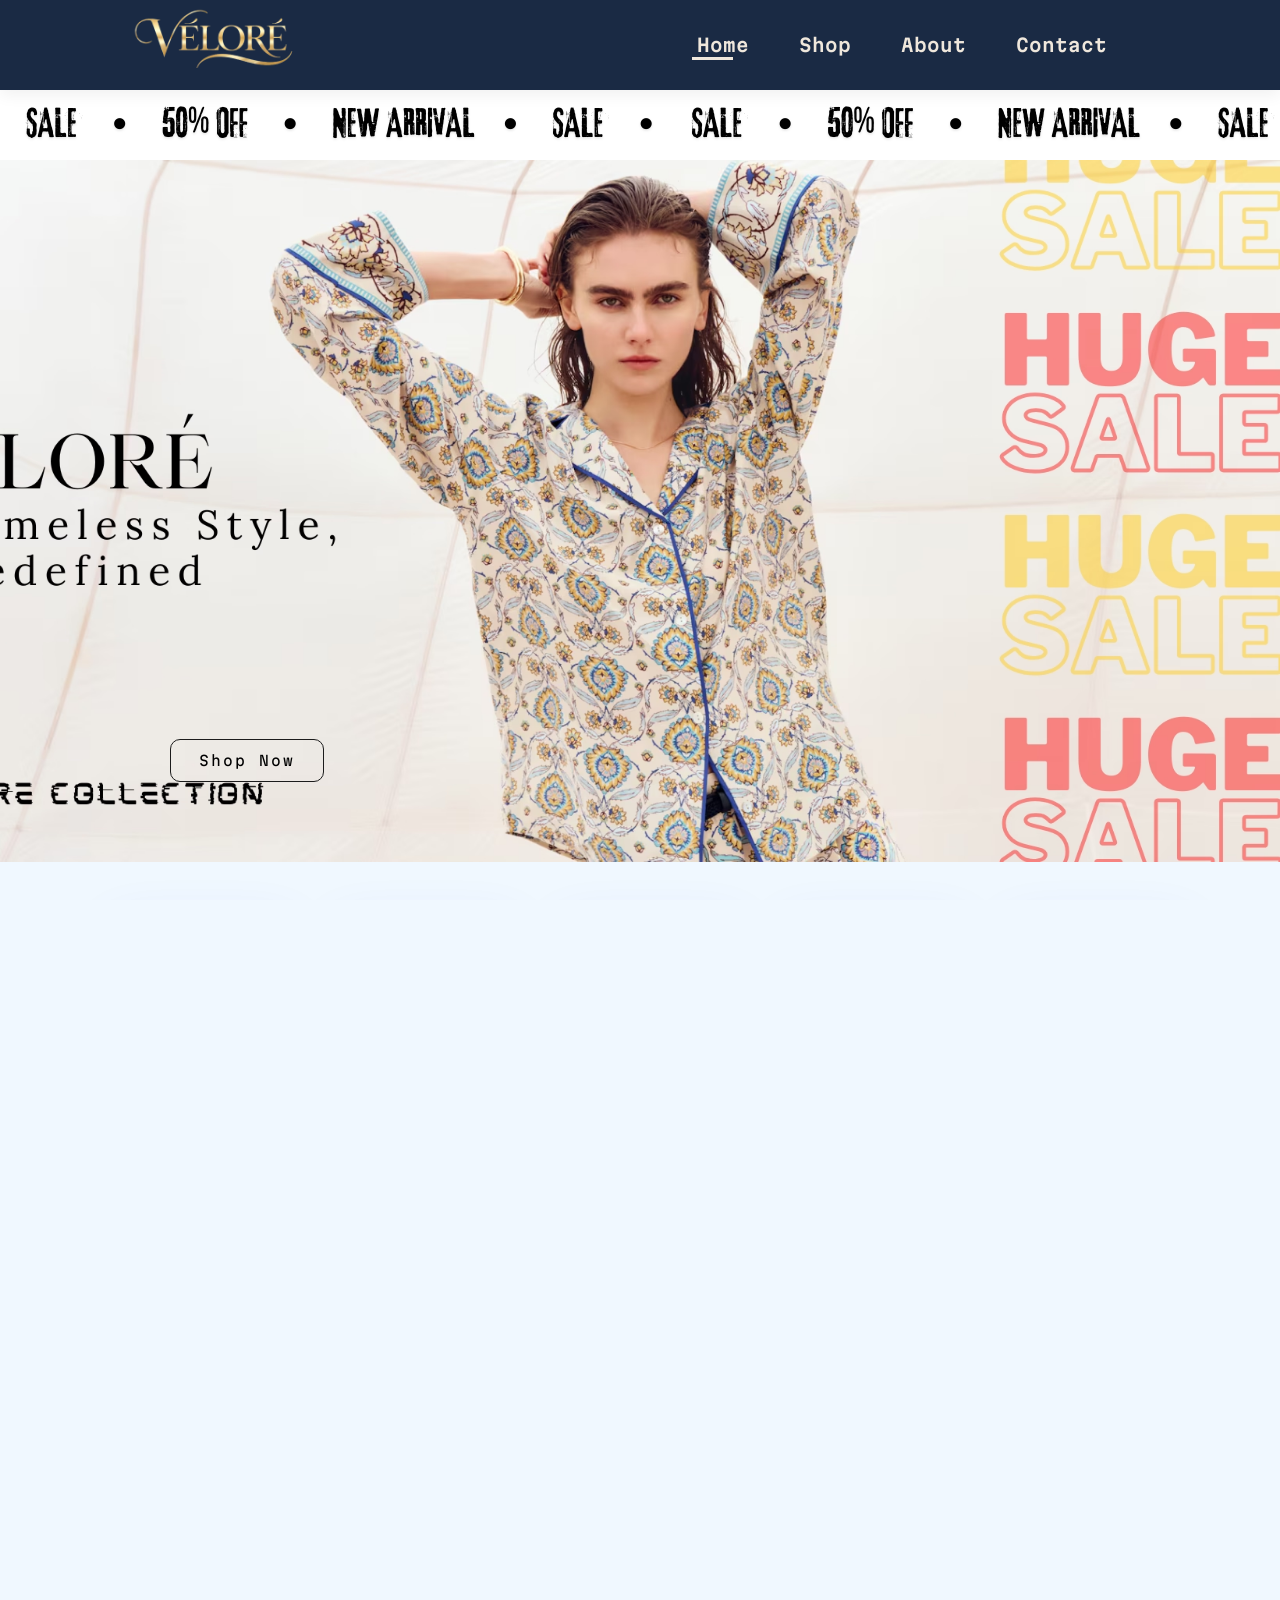
<file: index.html>
<!doctype html>
<html lang="en">

<head>
  <meta charset="UTF-8" />
  <meta name="viewport" content="width=device-width, initial-scale=1.0" />
  <title>Velore-Luxury Styling</title>
  <link rel="stylesheet" href="https://pro.fontawesome.com/releases/v5.10.0/css/all.css" />
  <link rel="stylesheet" href="style.css" />
</head>

<body>
  <header id="header">
    <a href="#"><img src="asset\log.png" class="logo" alt="" /></a>
    <div>
      <ul id="navbar">
        <li><a class="active" href="index.html">Home</a></li>
        <li><a href="shop.html">Shop</a></li>
        <li><a href="about.html">About</a></li>
        <li><a href="contact.html">Contact</a></li>
        <li><a href="cart.html"><i class="far fa-shopping-bag"></i></a></li>
      </ul>
    </div>
  </header>

  <main>
    <section id="feature">
      <div class="sale-strip">
        <div class="sale-track">
          <img src="asset/strip.png" />
          <img src="asset/strip.png" />
        </div>
      </div>
    </section>

    <section id="hero">
      <a href="shop.html" class="btn-shop">Shop Now</a>
    </section>

    <section id="feattag" class="section-p1">
      <div class="fe-box">
        <img src="asset\feature\f1.png" alt="" />
        <h6>Free Shipping</h6>
      </div>
      <div class="fe-box">
        <img src="asset\feature\f2.png" alt="" />
        <h6>Online Shopping</h6>
      </div>
      <div class="fe-box">
        <img src="asset\feature\f3.png" alt="" />
        <h6>Cheaper Prices</h6>
      </div>
      <div class="fe-box">
        <img src="asset\feature\f4.png" alt="" />
        <h6>Brand Partners</h6>
      </div>
      <div class="fe-box">
        <img src="asset\feature\f6.png" alt="" />
        <h6>24/7 Support</h6>
      </div>
    </section>

    <section id="product1" class="section-p1">
      <h2>Featured Products</h2>
      <p>Check out our latest featured products!</p>
      <div class="product_containers">
        <div class="products">
          <img src="asset\products\f1.jpg" alt="" />
          <div class="descriptions">
            <span>Product Name</span>
            <h5>Product Description</h5>
            <div class="stars"></div>
            <i class="fas fa-star"></i>
            <i class="fas fa-star"></i>
            <i class="fas fa-star"></i>
            <i class="fas fa-star"></i>
            <i class="fas fa-star"></i>
            <h4>$74.99</h4>
          </div>
          <a href="#"><i class="fal fa-shopping-cart cart"></i></a>
        </div>
        <div class="products">
          <img src="asset\products\f2.jpg" alt="" />
          <div class="descriptions">
            <span>Product Name</span>
            <h5>Product Description</h5>
            <div class="stars"></div>
            <i class="fas fa-star"></i>
            <i class="fas fa-star"></i>
            <i class="fas fa-star"></i>
            <i class="fas fa-star"></i>
            <i class="fas fa-star"></i>
            <h4>$74.99</h4>
          </div>
          <a href="#"><i class="fal fa-shopping-cart cart"></i></a>
        </div>
        <div class="products">
          <img src="asset\products\f3.jpg" alt="" />
          <div class="descriptions">
            <span>Product Name</span>
            <h5>Product Description</h5>
            <div class="stars"></div>
            <i class="fas fa-star"></i>
            <i class="fas fa-star"></i>
            <i class="fas fa-star"></i>
            <i class="fas fa-star"></i>
            <i class="fas fa-star"></i>
            <h4>$74.99</h4>
          </div>
          <a href="#"><i class="fal fa-shopping-cart cart"></i></a>
        </div>
        <div class="products">
          <img src="asset\products\f4.jpg" alt="" />
          <div class="descriptions">
            <span>Product Name</span>
            <h5>Product Description</h5>
            <div class="stars"></div>
            <i class="fas fa-star"></i>
            <i class="fas fa-star"></i>
            <i class="fas fa-star"></i>
            <i class="fas fa-star"></i>
            <i class="fas fa-star"></i>
            <h4>$74.99</h4>
          </div>
          <a href="#"><i class="fal fa-shopping-cart cart"></i></a>
        </div>
        <div class="products">
          <img src="asset\products\f5.jpg" alt="" />
          <div class="descriptions">
            <span>Product Name</span>
            <h5>Product Description</h5>
            <div class="stars"></div>
            <i class="fas fa-star"></i>
            <i class="fas fa-star"></i>
            <i class="fas fa-star"></i>
            <i class="fas fa-star"></i>
            <i class="fas fa-star"></i>
            <h4>$74.99</h4>
          </div>
          <a href="#"><i class="fal fa-shopping-cart cart"></i></a>
        </div>
        <div class="products">
          <img src="asset\products\f6.jpg" alt="" />
          <div class="descriptions">
            <span>Product Name</span>
            <h5>Product Description</h5>
            <div class="stars"></div>
            <i class="fas fa-star"></i>
            <i class="fas fa-star"></i>
            <i class="fas fa-star"></i>
            <i class="fas fa-star"></i>
            <i class="fas fa-star"></i>
            <h4>$74.99</h4>
          </div>
          <a href="#"><i class="fal fa-shopping-cart cart"></i></a>
        </div>
      </div>
    </section>

    <section id="banner" class="section-m1">
      <h4>Repair Services</h4>
      <h2>Up to <span>70% Off</span> - All T-Shirts & Accessories</h2>
      <button id="btn">Explore More</button>
    </section>

      <section id="product1" class="section-p1">
      <h2>New Arrivals</h2>
      <p>Formal Collection, Morden Design</p>
      <div class="product_containers">
        <div class="products">
          <img src="asset\products\n1.jpg" alt="" />
          <div class="descriptions">
            <span>Product Name</span>
            <h5>Product Description</h5>
            <div class="stars"></div>
            <i class="fas fa-star"></i>
            <i class="fas fa-star"></i>
            <i class="fas fa-star"></i>
            <i class="fas fa-star"></i>
            <i class="fas fa-star"></i>
            <h4>$74.99</h4>
          </div>
          <a href="#"><i class="fal fa-shopping-cart cart"></i></a>
        </div>
        <div class="products">
          <img src="asset\products\n2.jpg" alt="" />
          <div class="descriptions">
            <span>Product Name</span>
            <h5>Product Description</h5>
            <div class="stars"></div>
            <i class="fas fa-star"></i>
            <i class="fas fa-star"></i>
            <i class="fas fa-star"></i>
            <i class="fas fa-star"></i>
            <i class="fas fa-star"></i>
            <h4>$74.99</h4>
          </div>
          <a href="#"><i class="fal fa-shopping-cart cart"></i></a>
        </div>
        <div class="products">
          <img src="asset\products\n3.jpg" alt="" />
          <div class="descriptions">
            <span>Product Name</span>
            <h5>Product Description</h5>
            <div class="stars"></div>
            <i class="fas fa-star"></i>
            <i class="fas fa-star"></i>
            <i class="fas fa-star"></i>
            <i class="fas fa-star"></i>
            <i class="fas fa-star"></i>
            <h4>$74.99</h4>
          </div>
          <a href="#"><i class="fal fa-shopping-cart cart"></i></a>
        </div>
        <div class="products">
          <img src="asset\products\n5.jpg" alt="" />
          <div class="descriptions">
            <span>Product Name</span>
            <h5>Product Description</h5>
            <div class="stars"></div>
            <i class="fas fa-star"></i>
            <i class="fas fa-star"></i>
            <i class="fas fa-star"></i>
            <i class="fas fa-star"></i>
            <i class="fas fa-star"></i>
            <h4>$74.99</h4>
          </div>
          <a href="#"><i class="fal fa-shopping-cart cart"></i></a>
        </div>
      </div>
    </section>

    <section id="updates" class="section-p1">
      <div id="noti">
        <h4>Sign up for updates!</h4>
        <p>Subscribe to our newsletter and be the first to know about <br> 
          new products and <span>exclusive special offers</span></p>
      </div>
      <div class="form">
        <input type="text" placeholder="Enter your email address" />
        <button id="btn">Sign up</button>
      </div>
    </section>

  </main>

  <footer class="section-p1">
    <div class="col">
      <h4>Contact</h4>
      <p><strong>Address: </strong>123 Main Street, Anytown, USA</p>
      <p><strong>Phone: </strong>(123) 456-7890</p>
      <p><strong>Email: </strong>info@company.com
    </div>

    <section class="section-m1">
      <div class="app">
        <h4>Download Our App</h4>
        <p>Get access to exclusive app features and offers!</p>
      </div>
      <br>
      <hr>
      <br>
      <h3>More UI Loading ....</h3>
    </section>
  </footer>
  
</body>

</html>
</file>
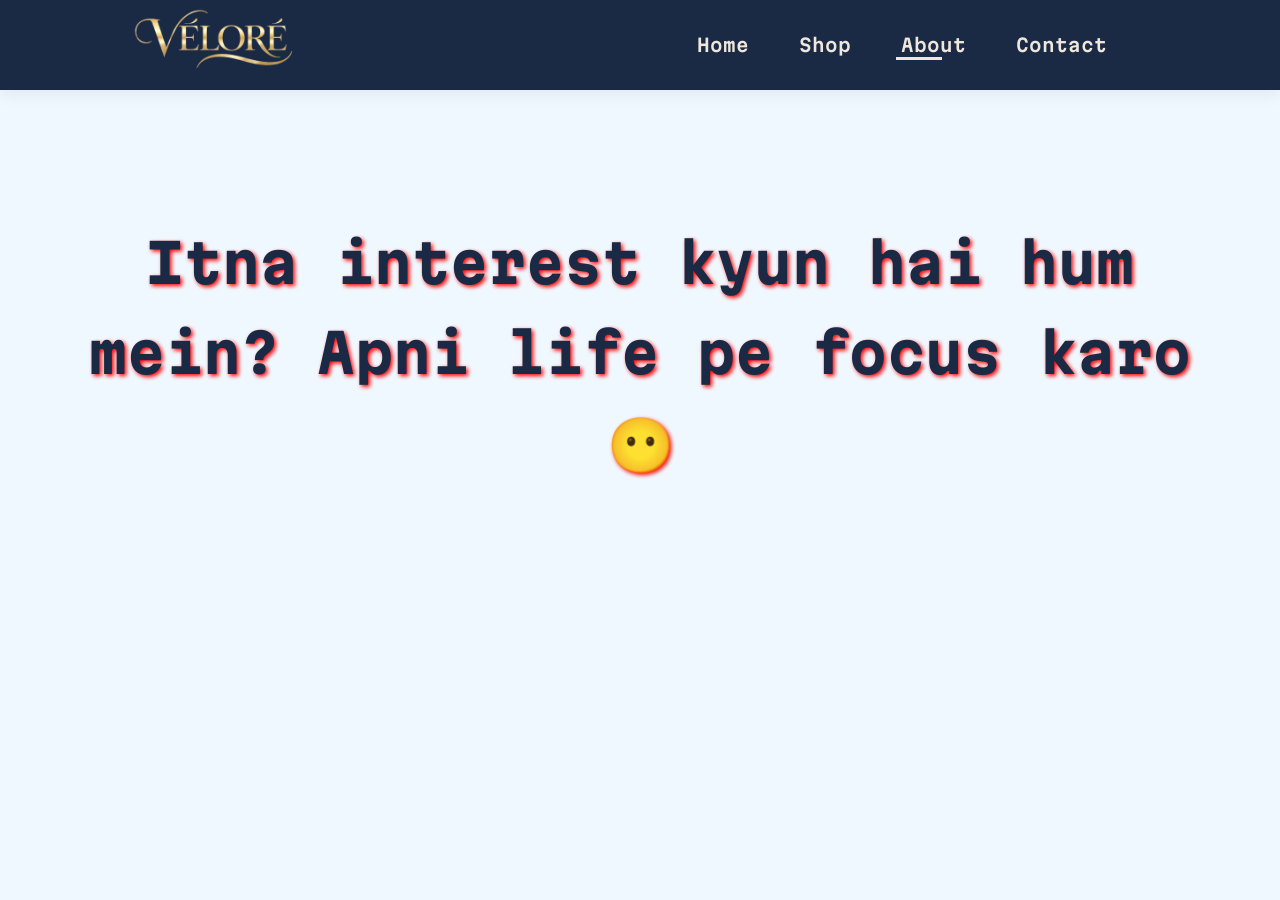
<file: about.html>
<!doctype html>
<html lang="en">

<head>
  <meta charset="UTF-8" />
  <meta name="viewport" content="width=device-width, initial-scale=1.0" />
  <title>Ecom</title>
  <link rel="stylesheet" href="https://pro.fontawesome.com/releases/v5.10.0/css/all.css" />
  <link rel="stylesheet" href="style.css" />
</head>

<body>
  <header id="header">
    <a href="#"><img src="asset\log.png" class="logo" alt="" /></a>
    <div>
      <ul id="navbar">
        <li><a href="index.html">Home</a></li>
        <li><a  href="shop.html">Shop</a></li>
        <li><a class="active" href="about.html">About</a></li>
        <li><a  href="contact.html">Contact</a></li>
        <li><a href="cart.html"><i class="far fa-shopping-bag"></i></a></li>
      </ul>
    </div>
  </header>

  <main>
     <h1 class="funny">Itna interest kyun hai hum mein? Apni life pe focus karo 😶</h1>
  </main>

  
</body>

</html>
</file>
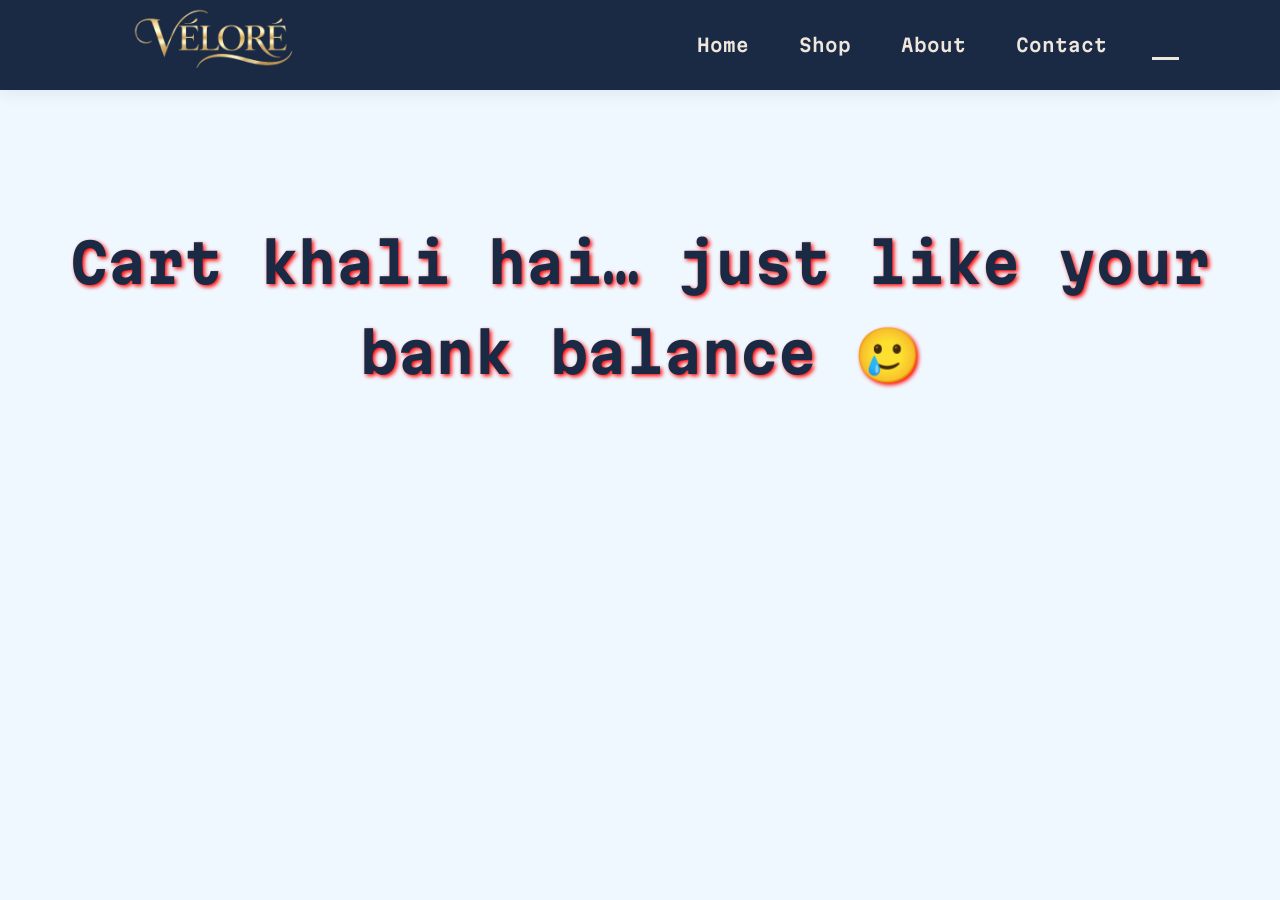
<file: cart.html>
<!doctype html>
<html lang="en">

<head>
  <meta charset="UTF-8" />
  <meta name="viewport" content="width=device-width, initial-scale=1.0" />
  <title>Ecom</title>
  <link rel="stylesheet" href="https://pro.fontawesome.com/releases/v5.10.0/css/all.css" />
  <link rel="stylesheet" href="style.css" />
</head>

<body>
  <header id="header">
    <a href="#"><img src="asset\log.png" class="logo" alt="" /></a>
    <div>
      <ul id="navbar">
        <li><a href="index.html">Home</a></li>
        <li><a  href="shop.html">Shop</a></li>
        <li><a  href="about.html">About</a></li>
        <li><a  href="contact.html">Contact</a></li>
        <li><a class="active" href="cart.html"><i class="far fa-shopping-bag" ></i></a></li>
      </ul>
    </div>
  </header>

  <main>
     <h1 class="funny">Cart khali hai… just like your bank balance 🥲</h1>
  </main>

  
</body>

</html>
</file>
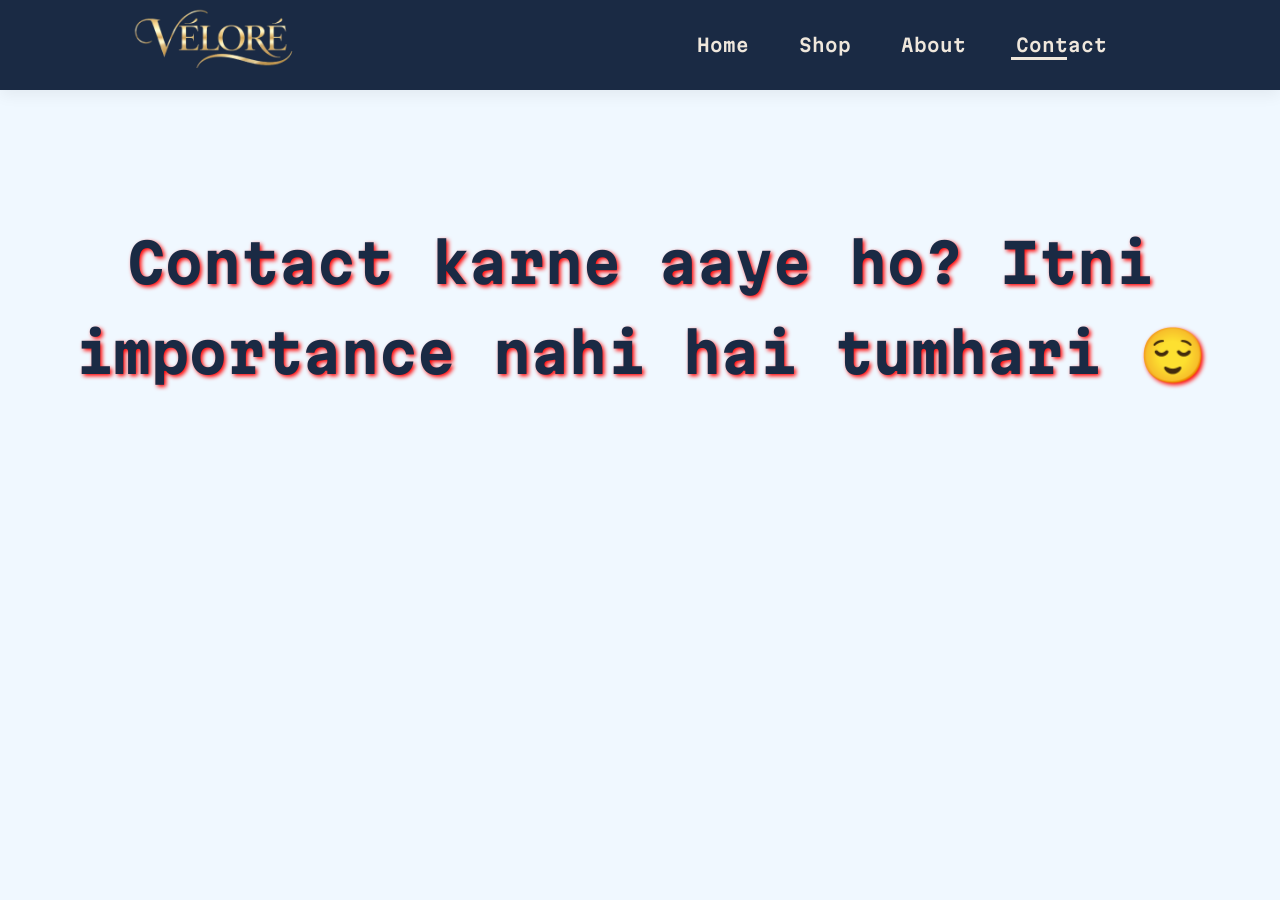
<file: contact.html>
<!doctype html>
<html lang="en">

<head>
  <meta charset="UTF-8" />
  <meta name="viewport" content="width=device-width, initial-scale=1.0" />
  <title>Ecom</title>
  <link rel="stylesheet" href="https://pro.fontawesome.com/releases/v5.10.0/css/all.css" />
  <link rel="stylesheet" href="style.css" />
</head>

<body>
  <header id="header">
    <a href="#"><img src="asset\log.png" class="logo" alt="" /></a>
    <div>
      <ul id="navbar">
        <li><a href="index.html">Home</a></li>
        <li><a  href="shop.html">Shop</a></li>
        <li><a href="about.html">About</a></li>
        <li><a class="active" href="contact.html">Contact</a></li>
        <li><a href="cart.html"><i class="far fa-shopping-bag"></i></a></li>
      </ul>
    </div>
  </header>

  <main>
     <h1 class="funny">Contact karne aaye ho? Itni importance nahi hai tumhari 😌</h1>
  </main>

  
</body>

</html>
</file>
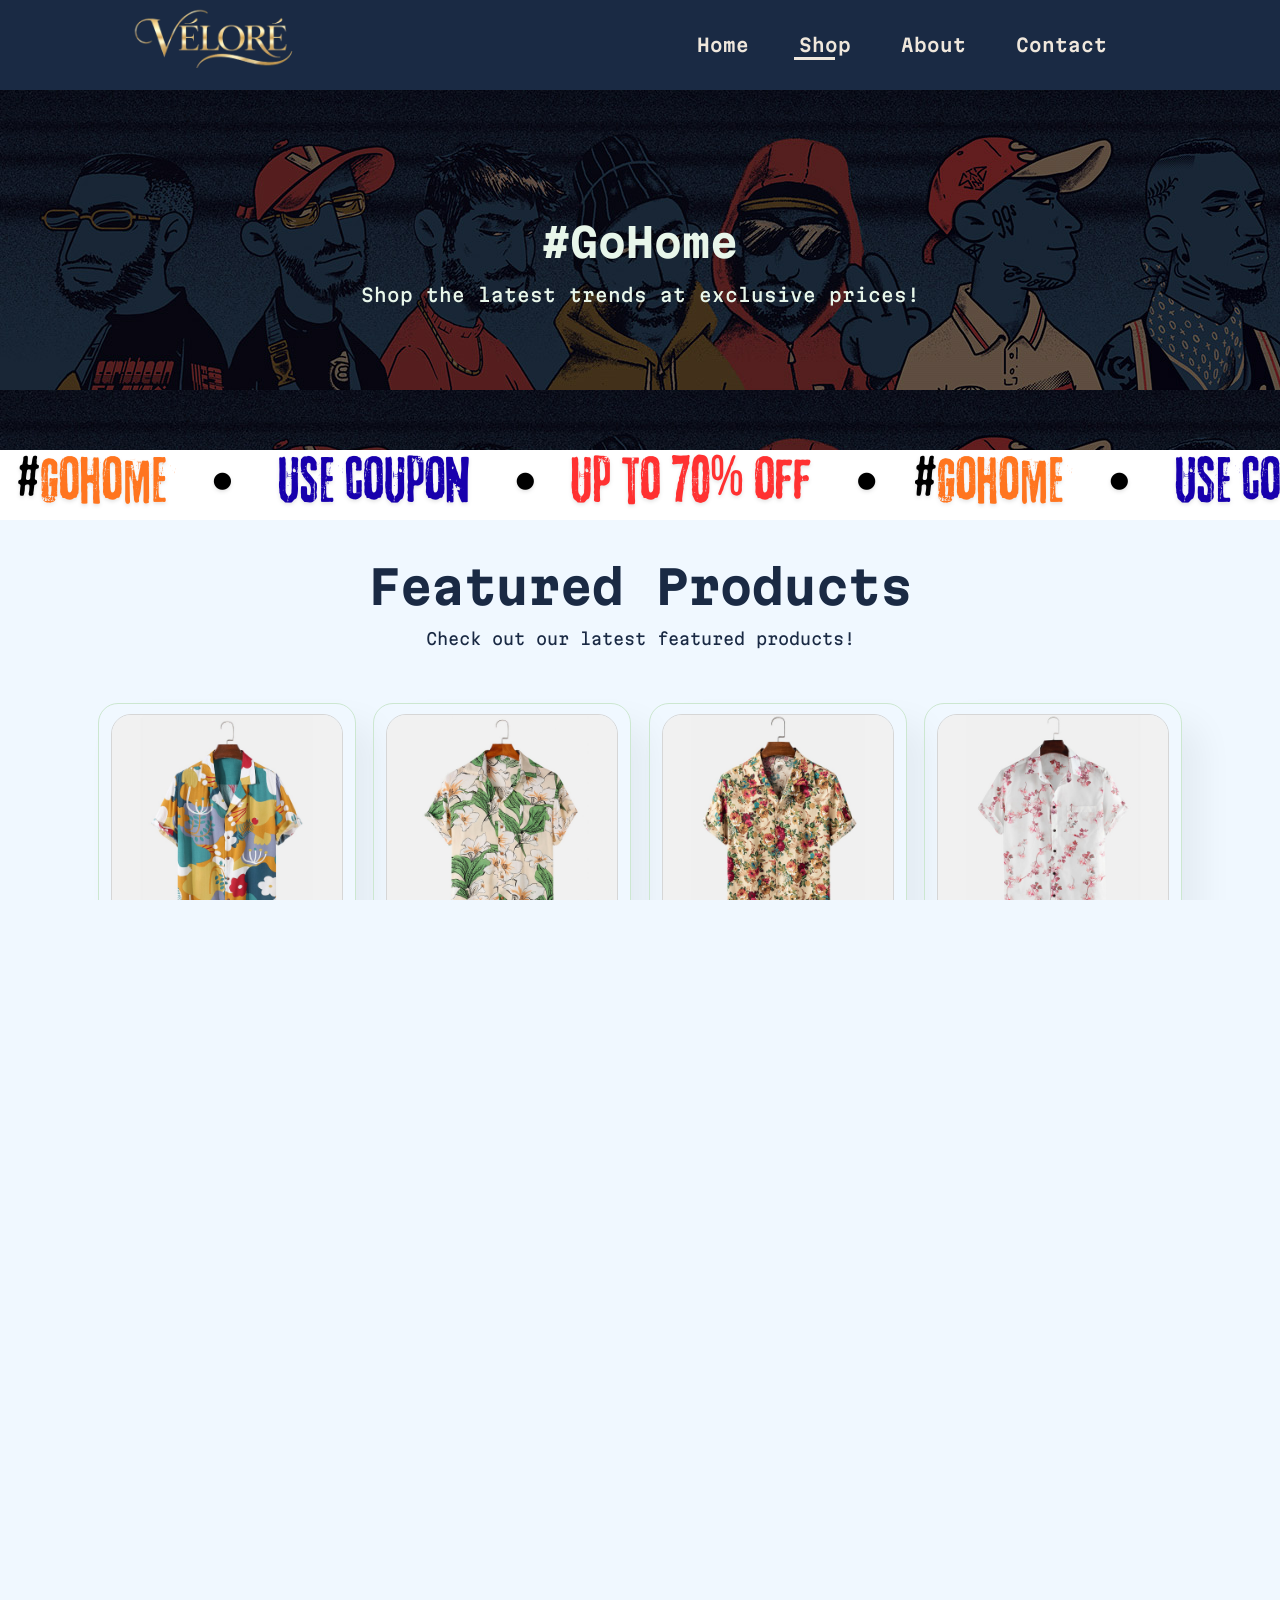
<file: shop.html>
<!doctype html>
<html lang="en">

<head>
  <meta charset="UTF-8" />
  <meta name="viewport" content="width=device-width, initial-scale=1.0" />
  <title>Ecom</title>
  <link rel="stylesheet" href="https://pro.fontawesome.com/releases/v5.10.0/css/all.css" />
  <link rel="stylesheet" href="style.css" />
</head>

<body>
  <header id="header">
    <a href="#"><img src="asset\log.png" class="logo" alt="" /></a>
    <div>
      <ul id="navbar">
        <li><a href="index.html">Home</a></li>
        <li><a class="active" href="shop.html">Shop</a></li>
        <li><a href="about.html">About</a></li>
        <li><a href="contact.html">Contact</a></li>
        <li><a href="cart.html"><i class="far fa-shopping-bag"></i></a></li>
      </ul>
    </div>
  </header>

  <main>
    <section id="shopbn">
      <h2>#GoHome</h2>
      <p>Shop the latest trends at exclusive prices!</p>
    </section>

    <section id="feature">
      <div class="sale-strip">
        <div class="sale-track">
          <img src="asset/Copy of strip.png" />
          <img src="asset/Copy of strip.png" />
        </div>
      </div>
    </section>

    <section id="product1" class="section-p1">
      <h2>Featured Products</h2>
      <p>Check out our latest featured products!</p>
      <div class="product_containers">
        <div class="products" onclick="window.location.href='single_product.html';">
          <img src="asset\products\f1.jpg" alt="" />
          <div class="descriptions">
            <span>Product Name</span>
            <h5>Product Description</h5>
            <div class="stars"></div>
            <i class="fas fa-star"></i>
            <i class="fas fa-star"></i>
            <i class="fas fa-star"></i>
            <i class="fas fa-star"></i>
            <i class="fas fa-star"></i>
            <h4>$74.99</h4>
          </div>
          <a href="#"><i class="fal fa-shopping-cart cart"></i></a>
        </div>
        <div class="products">
          <img src="asset\products\f2.jpg" alt="" />
          <div class="descriptions">
            <span>Product Name</span>
            <h5>Product Description</h5>
            <div class="stars"></div>
            <i class="fas fa-star"></i>
            <i class="fas fa-star"></i>
            <i class="fas fa-star"></i>
            <i class="fas fa-star"></i>
            <i class="fas fa-star"></i>
            <h4>$74.99</h4>
          </div>
          <a href="#"><i class="fal fa-shopping-cart cart"></i></a>
        </div>
        <div class="products">
          <img src="asset\products\f3.jpg" alt="" />
          <div class="descriptions">
            <span>Product Name</span>
            <h5>Product Description</h5>
            <div class="stars"></div>
            <i class="fas fa-star"></i>
            <i class="fas fa-star"></i>
            <i class="fas fa-star"></i>
            <i class="fas fa-star"></i>
            <i class="fas fa-star"></i>
            <h4>$74.99</h4>
          </div>
          <a href="#"><i class="fal fa-shopping-cart cart"></i></a>
        </div>
        <div class="products">
          <img src="asset\products\f4.jpg" alt="" />
          <div class="descriptions">
            <span>Product Name</span>
            <h5>Product Description</h5>
            <div class="stars"></div>
            <i class="fas fa-star"></i>
            <i class="fas fa-star"></i>
            <i class="fas fa-star"></i>
            <i class="fas fa-star"></i>
            <i class="fas fa-star"></i>
            <h4>$74.99</h4>
          </div>
          <a href="#"><i class="fal fa-shopping-cart cart"></i></a>
        </div>
        <div class="products">
          <img src="asset\products\f5.jpg" alt="" />
          <div class="descriptions">
            <span>Product Name</span>
            <h5>Product Description</h5>
            <div class="stars"></div>
            <i class="fas fa-star"></i>
            <i class="fas fa-star"></i>
            <i class="fas fa-star"></i>
            <i class="fas fa-star"></i>
            <i class="fas fa-star"></i>
            <h4>$74.99</h4>
          </div>
          <a href="#"><i class="fal fa-shopping-cart cart"></i></a>
        </div>
        <div class="products">
          <img src="asset\products\f6.jpg" alt="" />
          <div class="descriptions">
            <span>Product Name</span>
            <h5>Product Description</h5>
            <div class="stars"></div>
            <i class="fas fa-star"></i>
            <i class="fas fa-star"></i>
            <i class="fas fa-star"></i>
            <i class="fas fa-star"></i>
            <i class="fas fa-star"></i>
            <h4>$74.99</h4>
          </div>
          <a href="#"><i class="fal fa-shopping-cart cart"></i></a>
        </div>
        <div class="products">
          <img src="asset\products\n8.jpg" alt="" />
          <div class="descriptions">
            <span>Product Name</span>
            <h5>Product Description</h5>
            <div class="stars"></div>
            <i class="fas fa-star"></i>
            <i class="fas fa-star"></i>
            <i class="fas fa-star"></i>
            <i class="fas fa-star"></i>
            <i class="fas fa-star"></i>
            <h4>$74.99</h4>
          </div>
          <a href="#"><i class="fal fa-shopping-cart cart"></i></a>
        </div>
        <div class="products">
          <img src="asset\products\n1.jpg" alt="" />
          <div class="descriptions">
            <span>Product Name</span>
            <h5>Product Description</h5>
            <div class="stars"></div>
            <i class="fas fa-star"></i>
            <i class="fas fa-star"></i>
            <i class="fas fa-star"></i>
            <i class="fas fa-star"></i>
            <i class="fas fa-star"></i>
            <h4>$74.99</h4>
          </div>
          <a href="#"><i class="fal fa-shopping-cart cart"></i></a>
        </div>
        <div class="products">
          <img src="asset\products\n2.jpg" alt="" />
          <div class="descriptions">
            <span>Product Name</span>
            <h5>Product Description</h5>
            <div class="stars"></div>
            <i class="fas fa-star"></i>
            <i class="fas fa-star"></i>
            <i class="fas fa-star"></i>
            <i class="fas fa-star"></i>
            <i class="fas fa-star"></i>
            <h4>$74.99</h4>
          </div>
          <a href="#"><i class="fal fa-shopping-cart cart"></i></a>
        </div>
        <div class="products">
          <img src="asset\products\n3.jpg" alt="" />
          <div class="descriptions">
            <span>Product Name</span>
            <h5>Product Description</h5>
            <div class="stars"></div>
            <i class="fas fa-star"></i>
            <i class="fas fa-star"></i>
            <i class="fas fa-star"></i>
            <i class="fas fa-star"></i>
            <i class="fas fa-star"></i>
            <h4>$74.99</h4>
          </div>
          <a href="#"><i class="fal fa-shopping-cart cart"></i></a>
        </div>
        <div class="products">
          <img src="asset\products\n5.jpg" alt="" />
          <div class="descriptions">
            <span>Product Name</span>
            <h5>Product Description</h5>
            <div class="stars"></div>
            <i class="fas fa-star"></i>
            <i class="fas fa-star"></i>
            <i class="fas fa-star"></i>
            <i class="fas fa-star"></i>
            <i class="fas fa-star"></i>
            <h4>$74.99</h4>
          </div>
          <a href="#"><i class="fal fa-shopping-cart cart"></i></a>
        </div>
        <div class="products">
          <img src="asset\products\n8.jpg" alt="" />
          <div class="descriptions">
            <span>Product Name</span>
            <h5>Product Description</h5>
            <div class="stars"></div>
            <i class="fas fa-star"></i>
            <i class="fas fa-star"></i>
            <i class="fas fa-star"></i>
            <i class="fas fa-star"></i>
            <i class="fas fa-star"></i>
            <h4>$74.99</h4>
          </div>
          <a href="#"><i class="fal fa-shopping-cart cart"></i></a>
        </div>
      </div>
    </section>

    <section id="updates" class="section-p1">
      <div id="noti">
        <h4>Sign up for updates!</h4>
        <p>Subscribe to our newsletter and be the first to know about <br> 
          new products and <span>exclusive special offers</span></p>
      </div>
      <div class="form">
        <input type="text" placeholder="Enter your email address" />
        <button id="btn">Sign up</button>
      </div>
    </section>

  </main>

  <footer class="section-p1">
    <div class="col">
      <h4>Contact</h4>
      <p><strong>Address: </strong>123 Main Street, Anytown, USA</p>
      <p><strong>Phone: </strong>(123) 456-7890</p>
      <p><strong>Email: </strong>info@company.com
    </div>

    <section class="section-m1">
      <div class="app">
        <h4>Download Our App</h4>
        <p>Get access to exclusive app features and offers!</p>
      </div>
      <br>
      <hr>
      <br>
      <h3>More UI Loading ....</h3>
    </section>
  </footer>
  
</body>

</html>
</file>
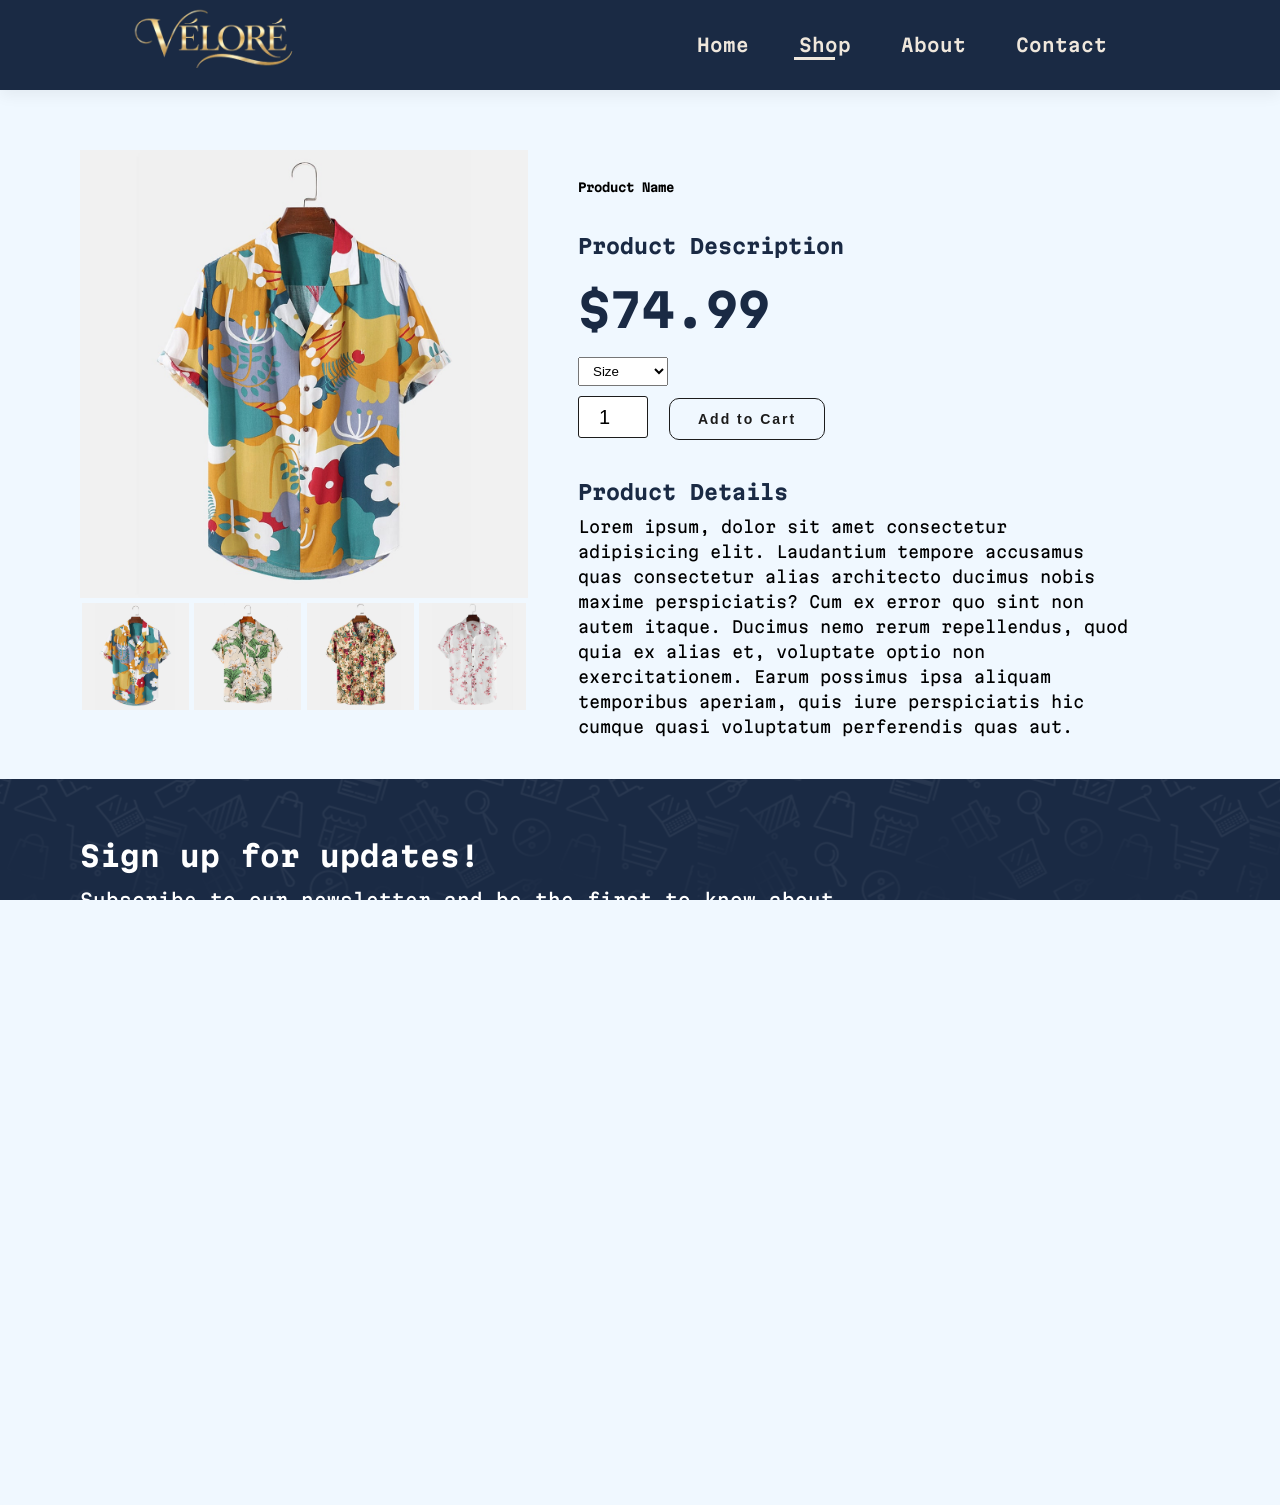
<file: single_product.html>
<!doctype html>
<html lang="en">

<head>
  <meta charset="UTF-8" />
  <meta name="viewport" content="width=device-width, initial-scale=1.0" />
  <title>Ecom</title>
  <link rel="stylesheet" href="https://pro.fontawesome.com/releases/v5.10.0/css/all.css" />
  <link rel="stylesheet" href="style.css" />
</head>

<body>
  <header id="header">
    <a href="#"><img src="asset\log.png" class="logo" alt="" /></a>
    <div>
      <ul id="navbar">
        <li><a href="index.html">Home</a></li>
        <li><a class="active" href="shop.html">Shop</a></li>
        <li><a href="about.html">About</a></li>
        <li><a href="contact.html">Contact</a></li>
        <li><a href="cart.html"><i class="far fa-shopping-bag"></i></a></li>
      </ul>
    </div>
  </header>

  <main>
    <section id="pro-detail" class="section-p1">
        <div class="spro-img">
            <img src="asset/products/f1.jpg" width="100%" class="mainimg" alt="">

            <div class="group-img">
                <div class="img-item">
                    <img src="asset/products/f1.jpg" width="100%" class="item-img" alt="">
                </div>
                <div class="img-item">
                    <img src="asset/products/f2.jpg" width="100%" class="item-img" alt="">
                </div>
                <div class="img-item">
                    <img src="asset/products/f3.jpg" width="100%" class="item-img" alt="">
                </div>
                <div class="img-item">
                    <img src="asset/products/f4.jpg" width="100%" class="item-img" alt="">
                </div>
            </div>
        </div>

        <div class="spro-detail">
            <h6>Product Name</h6>
            <h4>Product Description</h4>
            <h2>$74.99</h2>
            <select>
                <option>Size</option>
                <option>Small</option>
                <option>Medium</option>
                <option>Large</option>
            </select>
            <input type="number" value="1" min="1">
            <button id="sbtn">Add to Cart</button>
            <h4>Product Details</h4>
            <span>Lorem ipsum, dolor sit amet consectetur adipisicing elit. Laudantium tempore accusamus quas consectetur alias architecto ducimus nobis maxime perspiciatis? Cum ex error quo sint non autem itaque. Ducimus nemo rerum repellendus, quod quia ex alias et, voluptate optio non exercitationem. Earum possimus ipsa aliquam temporibus aperiam, quis iure perspiciatis hic cumque quasi voluptatum perferendis quas aut.</span>
        </div>
    </section>

    <section id="updates" class="section-p1">
      <div id="noti">
        <h4>Sign up for updates!</h4>
        <p>Subscribe to our newsletter and be the first to know about <br> 
          new products and <span>exclusive special offers</span></p>
      </div>
      <div class="form">
        <input type="text" placeholder="Enter your email address" />
        <button id="btn">Sign up</button>
      </div>
    </section>

  </main>

  <footer class="section-p1">
    <div class="col">
      <h4>Contact</h4>
      <p><strong>Address: </strong>123 Main Street, Anytown, USA</p>
      <p><strong>Phone: </strong>(123) 456-7890</p>
      <p><strong>Email: </strong>info@company.com
    </div>

    <section class="section-m1">
      <div class="app">
        <h4>Download Our App</h4>
        <p>Get access to exclusive app features and offers!</p>
      </div>
      <br>
      <hr>
      <br>
      <h3>More UI Loading ....</h3>
    </section>
  </footer>
  
</body>

</html>
</file>
<file: style.css>
@import url("https://fonts.googleapis.com/css2?family=Martian+Mono:wght@100..800&display=swap");
* {
  margin: 0;
  padding: 0;
  box-sizing: border-box;
}
html,
body {
  height: 100%;
  width: 100%;
  overflow-x: hidden;
  font-family: "Martian Mono", sans-serif;
  background-color: aliceblue;
}
h1 {
  font-size: 50px;
  line-height: 64px;
  color: #1a2a44;
}
h2 {
  font-size: 46px;
  line-height: 54px;
  color: #1a2a44;
}
h4 {
  font-size: 20px;
  color: #1a2a44;
}
h6 {
  font-weight: 700;
  font-size: 12px;
}
p {
  font-size: 16px;
  color: #1a2a44;
  margin: 15px 0 20px 0;
}
.section-p1 {
  padding: 40px 80px;
}
.section-m1 {
  padding: 40px 0px;
}

/*Header*/
#header {
  height: 90px;
  display: flex;
  justify-content: space-between;
  align-items: center;
  padding: 20px 80px;
  background-color: #1a2a44;
  box-shadow: 0px 5px 15px rgba(0, 0, 0, 0.06);
  backdrop-filter: blur(8px);
  position: sticky;
  top: 0;
  left: 0;
  z-index: 999;
}
.logo {
  display: flex;
  align-items: center;
  justify-content: center;
  height: 300px;
  margin: 50px 0px;
  padding: 60px 0px;
}
#navbar {
  display: flex;
  justify-content: center;
  align-items: center;
}
#navbar li {
  list-style: none;
  padding: 0px 25px;
  position: relative;
}
#navbar li a {
  text-decoration: none;
  font-size: 18px;
  font-weight: 600;
  color: #efe7dc;
  transition: 0.3s ease;
}
#navbar li a:hover,
#navbar li a.active {
  color: #efe7dc;
}
#navbar li a.active::after,
#navbar li a:hover::after {
  content: "";
  width: 40%;
  height: 3px;
  background-color: #efe7dc;
  position: absolute;
  bottom: -4px;
  left: 20px;
}

/*Hero Section*/
#hero {
  background-image: url("asset/hero_banner.avif");
  height: 78vh;
  width: 100%;
  background-size: cover;
  background-position: top 25% right 0;
  padding: 0px 80px;
  display: flex;
  flex-direction: column;
  align-items: flex-end;
  justify-content: end;
}

#hero {
  position: relative;
}
#hero .btn-shop {
  position: absolute;
  bottom: 80px;
  left: 170px;

  padding: 12px 28px;
  border: 1px solid #1c1c1c;
  border-radius: 10px;
  background-color: rgb(255, 255, 255);
  color: #000000;
  
  text-decoration: none;
  font-size: 14px;
  letter-spacing: 2px;

  background: transparent;
  transition: all 0.3s ease;
}

#hero .btn-shop:hover {
  background-color: #000000;
  color: #ffffff;
}

/*feature strip*/
.sale-strip {
  width: 100%;
  height: 70px;
  overflow: hidden;
  background: #fff;

  display: flex;
  align-items: center;
}

.sale-track {
  display: flex;
  width: calc(200%);
  animation: scroll 10s linear infinite;
}

.sale-track img {
  width: 1800px;
  height: 70px;
  object-fit: cover;
}

@keyframes scroll {
  from {
    transform: translateX(0);
  }
  to {
    transform: translateX(-50%);
  }
}
/* feature tags*/

#feattag {
  display: flex;
  align-items: center;
  justify-content: space-around;
  flex-wrap: wrap;
}
#feattag .fe-box {
  width: 180px;
  text-align: center;
  padding: 25px 15px;
  background-color: rgb(255, 255, 246);
  box-shadow: 10px 10px 54px rgba(70, 60, 221, 0.1);
  border: 1px solid #cce7d0;
  border-radius: 4px;
  margin: 15px 0;
}

#feattag .fe-box:hover {
  box-shadow: 20px 20px 34px rgba(0, 0, 0, 0.2);
  transform: translateY(-2px);
}
#feattag .fe-box img {
  width: 100%;
  margin-bottom: 10px;
}
#feattag .fe-box h6 {
  display: inline-block;
  padding: 9px 8px 6px 8px;
  line-height: 1;
  border-radius: 4px;
  color: #1c1c1c;
  background-color: aquamarine;
}
#feattag .fe-box:nth-child(2) h6 {
  background-color: rgb(255, 127, 236);
}
#feattag .fe-box:nth-child(3) h6 {
  background-color: rgb(127, 255, 155);
}
#feattag .fe-box:nth-child(4) h6 {
  background-color: rgb(127, 176, 255);
}
#feattag .fe-box:nth-child(5) h6 {
  background-color: rgb(255, 221, 127);
}

/*Products design*/

#product1 {
  text-align: center;
}
#product1 .product_containers {
  display: flex;
  justify-content: space-evenly;
  padding-top: 20px;
  flex-wrap: wrap;
}
#product1 .products {
  width: 23%;
  min-width: 250px;
  padding: 10px 12px;
  border: 1px solid #cce7d0;
  border-radius: 20px;
  cursor: pointer;
  box-shadow: 20px 20px 34px rgba(0, 0, 0, 0.05);
  margin: 15px 0;
  position: relative;
}
#product1 .products:hover {
  box-shadow: 20px 20px 34px rgba(0, 0, 0, 0.2);
  transform: translateY(-5px);
}
#product1 .products img {
  width: 100%;
  border: 1px solid #d6d6d6;
  border-radius: 20px;
}
#product1 .products .descriptions {
  text-align: start;
  padding: 10px 0;
}
#product1 .products .descriptions span {
  color: #606063;
  font-size: 12px;
}
#product1 .products .descriptions h4 {
  padding-top: 4px;
  color: rgb(102, 0, 255);
  font-size: 20px;
}
#product1 .products .descriptions i {
  padding: 2px 0;
  color: #f5c518;
  font-size: 12px;
}
#product1 .products .cart {
  width: 40px;
  height: 40px;
  line-height: 40px;
  border: 1px solid #1a2a44;
  border-radius: 50px;
  background-color: #e8f6ea;
  font-weight: 500;
  color: #1a2a44;
  position: absolute;
  right: 20px;
  bottom: 20px;
}
#banner {
  width: 100%;
  height: 30vh;
  display: flex;
  flex-direction: column;
  justify-content: center;
  align-items: center;
  text-align: center;
}
#banner h4 {
  color: #1a2a44;
  font-size: 30px;
}
#banner h2 {
  color: #1a2a44;
  font-size: 40px;
  padding: 20px 0;
}
#banner h2 span {
  color: rgb(255, 0, 0);
}
#banner #btn {
  padding: 12px 28px;
  border: 1px solid #1c1c1c;
  border-radius: 10px;
  color: #1c1c1c;
  text-decoration: none;
  font-size: 14px;
  font-weight: 600;
  letter-spacing: 2px;

  background: transparent;
  transition: all 0.3s ease;
}
#banner #btn:hover {
  background-color: #1c1c1c;
  color: #fff;
}

#updates{
  display: flex;
  justify-content: space-between;
  flex-wrap: wrap;
  align-items: center;
  background-image: url("asset/b14.png");
  background-repeat: repeat;
  background-position: 20% 30%;
  background-color: #1a2a44;
}
#updates h4{
  padding-top: 20px;
  font-size: 28px;
  font-weight: 700;
  color: #ffffff;
}
#updates p{
  font-size: 18px;
  font-weight: 500;
  color: #ffffff;
  line-height: 25px;
}
#updates p span{
  color: #f5c518;
}

#updates .form{
  display: flex;
  width: 40%;
}
#updates input{
  height: 3.125rem;
  padding: 0 1.25rem;
  font-size: 14px;
  width: 100%;
  border: 1px solid transparent;
  border-radius: 4px;
  outline: none;
  border-top-right-radius: 0;
  border-bottom-right-radius: 0;
}
#updates #btn{
    height: 3.125rem;
  background-color: #088178;
  color: #fff;
  white-space: nowrap;
  padding: 12px 28px;
  border: 1px solid transparent;
  border-radius: 10px;
  text-decoration: none;
  font-size: 18px;
  font-weight: 600;
  letter-spacing: 2px;
  cursor: pointer;
    border-top-left-radius: 0;
  border-bottom-left-radius: 0;
}

/*Shop page*/
#shopbn{
  background-image: url("asset/b1.jpg");
  width: 100%;
  height: 40vh;
  display: flex;
  justify-content: center;
  align-items: center;
  flex-direction: column;
  padding: 15px;;
}
#shopbn h2{
  color: #e8f6ea;
  font-size: 40px;
}
#shopbn p{
  color: #e8f6ea;
  font-size: 18px;
  font-weight: 500;
}

/*single product page*/

#pro-detail{
  display: flex;
  margin-top: 20px;
}
#pro-detail .spro-img{
  width: 40%;
  margin-right: 50px;
}
.group-img{
  display: flex;
  justify-content: space-between;
  margin: 2px 2px;
}
.img-item{
  flex-basis: 24%;
  cursor: pointer;
}

#pro-detail .spro-detail{
  width: 50%;
  padding-top: 30px;;
}
#pro-detail .spro-detail  h4{
  padding: 40px 0 10px 0;
}
#pro-detail .spro-detail  h2{
  padding: 15px 0 20px 0;
}
#pro-detail .spro-detail select{
  display: block;
  padding: 5px 10px;
  margin-bottom: 10px;
}
#pro-detail .spro-detail input{
  width: 70px;
  height: 42px;
  padding-left: 20px;
  font-size: 20px;
  margin-right: 10px;
  border: 1px solid #1c1c1c;
  border-radius: 3px;
}
#pro-detail .spro-detail input:focus{
  outline: none;
  border-color: #088178;
}
#pro-detail .spro-detail #sbtn{
  padding: 12px 28px;
  border: 1px solid #1c1c1c;
  border-radius: 10px;
  color: #1c1c1c;
  text-decoration: none;
  font-size: 14px;
  font-weight: 600;
  letter-spacing: 2px;

  background: transparent;
  transition: all 0.3s ease;
}
#pro-detail .spro-detail #sbtn:hover {
  background-color: #088178;
  color: #fff;
  cursor: pointer;
}
#pro-detail .spro-detail span{
  line-height: 25px;
}

.funny {
  margin-top: 10%;
  padding: 0px 50px;
  font-size: 54px;
  text-align: center;
  text-shadow: #ff0000 2px 2px 4px;
  line-height: 90px;
}
</file>
